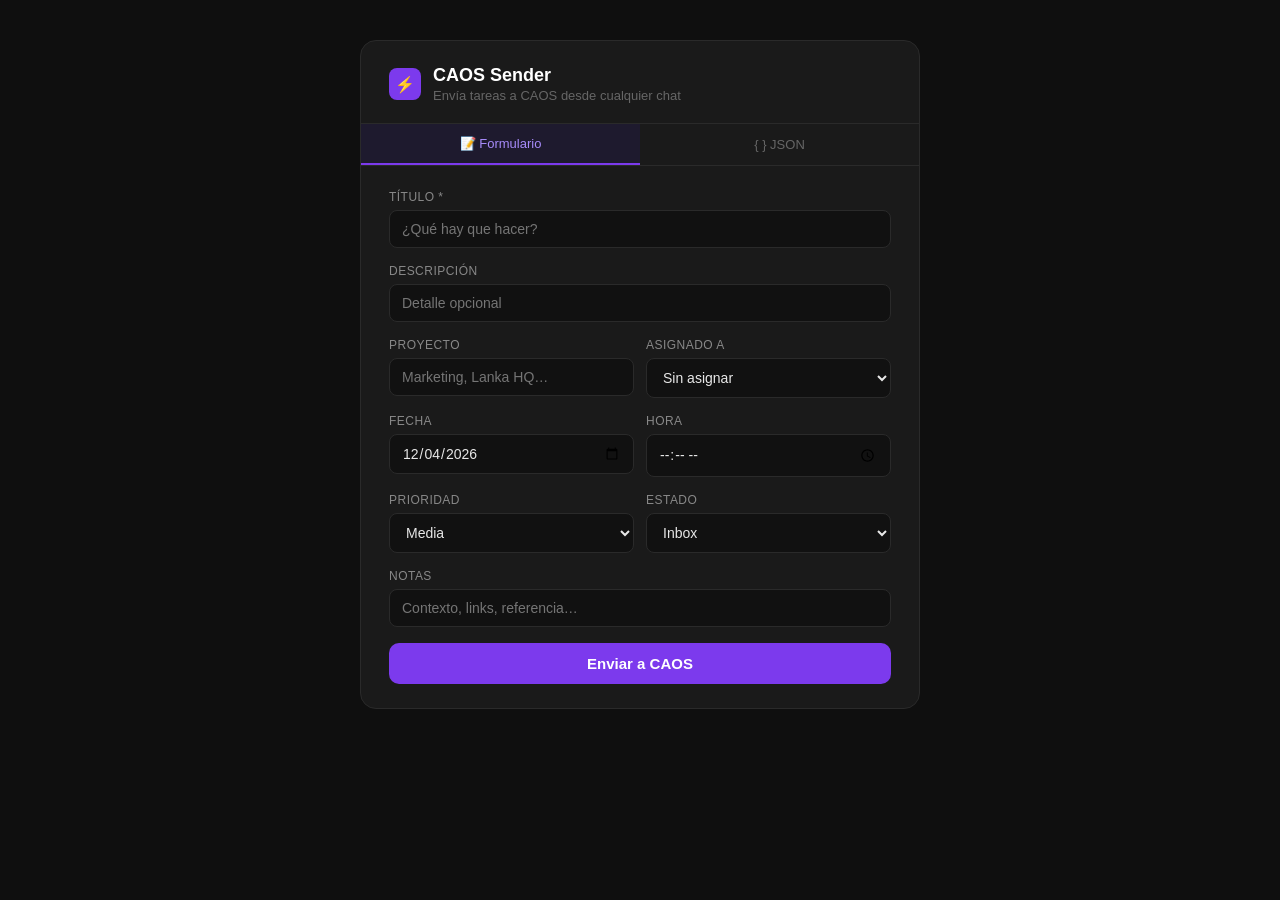
<file: sender.html>
<!DOCTYPE html>
<html lang="es">
<head>
<meta charset="UTF-8">
<meta name="viewport" content="width=device-width, initial-scale=1.0">
<title>CAOS Sender</title>
<style>
  * { box-sizing: border-box; margin: 0; padding: 0; }
  body {
    font-family: -apple-system, BlinkMacSystemFont, 'Segoe UI', sans-serif;
    background: #0f0f0f;
    color: #e8e8e8;
    min-height: 100vh;
    display: flex;
    align-items: flex-start;
    justify-content: center;
    padding: 40px 16px;
  }
  .card {
    background: #1a1a1a;
    border: 1px solid #2a2a2a;
    border-radius: 16px;
    width: 100%;
    max-width: 560px;
    overflow: hidden;
  }
  .header {
    padding: 24px 28px 20px;
    border-bottom: 1px solid #2a2a2a;
    display: flex;
    align-items: center;
    gap: 12px;
  }
  .logo {
    width: 32px; height: 32px;
    background: #7c3aed;
    border-radius: 8px;
    display: flex; align-items: center; justify-content: center;
    font-size: 16px;
  }
  .header h1 { font-size: 18px; font-weight: 600; color: #fff; }
  .header span { font-size: 13px; color: #666; margin-top: 2px; display: block; }
  .tabs {
    display: flex;
    border-bottom: 1px solid #2a2a2a;
  }
  .tab {
    flex: 1;
    padding: 12px;
    text-align: center;
    font-size: 13px;
    font-weight: 500;
    color: #666;
    cursor: pointer;
    transition: all 0.15s;
    border: none;
    background: none;
  }
  .tab.active {
    color: #a78bfa;
    border-bottom: 2px solid #7c3aed;
    background: #1e1a2e;
  }
  .tab:hover:not(.active) { color: #999; background: #222; }
  .body { padding: 24px 28px; }
  .field { margin-bottom: 16px; }
  label {
    display: block;
    font-size: 12px;
    font-weight: 500;
    color: #888;
    margin-bottom: 6px;
    text-transform: uppercase;
    letter-spacing: 0.04em;
  }
  input, select, textarea {
    width: 100%;
    background: #111;
    border: 1px solid #2a2a2a;
    border-radius: 8px;
    padding: 10px 12px;
    font-size: 14px;
    color: #e8e8e8;
    outline: none;
    transition: border-color 0.15s;
    font-family: inherit;
  }
  input:focus, select:focus, textarea:focus {
    border-color: #7c3aed;
  }
  select option { background: #1a1a1a; }
  textarea {
    min-height: 160px;
    resize: vertical;
    font-family: 'SF Mono', 'Fira Code', monospace;
    font-size: 13px;
    line-height: 1.5;
  }
  .row { display: grid; grid-template-columns: 1fr 1fr; gap: 12px; }
  .btn {
    width: 100%;
    padding: 12px;
    background: #7c3aed;
    color: #fff;
    border: none;
    border-radius: 10px;
    font-size: 15px;
    font-weight: 600;
    cursor: pointer;
    margin-top: 8px;
    transition: background 0.15s;
    display: flex;
    align-items: center;
    justify-content: center;
    gap: 8px;
  }
  .btn:hover { background: #6d28d9; }
  .btn:disabled { background: #333; color: #666; cursor: not-allowed; }
  .status {
    margin-top: 16px;
    padding: 12px 16px;
    border-radius: 10px;
    font-size: 14px;
    display: none;
    align-items: flex-start;
    gap: 10px;
  }
  .status.ok { display: flex; background: #0d2b1a; border: 1px solid #166534; color: #4ade80; }
  .status.err { display: flex; background: #2b0d0d; border: 1px solid #991b1b; color: #f87171; }
  .status-icon { font-size: 16px; margin-top: 1px; flex-shrink: 0; }
  .status-body { flex: 1; }
  .status-title { font-weight: 600; }
  .status-msg { font-size: 13px; opacity: 0.8; margin-top: 2px; }
  .hint {
    font-size: 12px;
    color: #555;
    margin-top: 6px;
    line-height: 1.5;
  }
  .panel { display: none; }
  .panel.active { display: block; }
  .spinner {
    width: 16px; height: 16px;
    border: 2px solid rgba(255,255,255,0.3);
    border-top-color: #fff;
    border-radius: 50%;
    animation: spin 0.6s linear infinite;
    display: none;
  }
  @keyframes spin { to { transform: rotate(360deg); } }
</style>
</head>
<body>
<div class="card">
  <div class="header">
    <div class="logo">⚡</div>
    <div>
      <h1>CAOS Sender</h1>
      <span>Envía tareas a CAOS desde cualquier chat</span>
    </div>
  </div>

  <div class="tabs">
    <button class="tab active" onclick="switchTab('form')">📝 Formulario</button>
    <button class="tab" onclick="switchTab('json')">{ } JSON</button>
  </div>

  <!-- FORMULARIO -->
  <div id="panel-form" class="panel active body">
    <div class="field">
      <label>Título *</label>
      <input id="f-title" type="text" placeholder="¿Qué hay que hacer?">
    </div>
    <div class="field">
      <label>Descripción</label>
      <input id="f-desc" type="text" placeholder="Detalle opcional">
    </div>
    <div class="row">
      <div class="field">
        <label>Proyecto</label>
        <input id="f-project" type="text" placeholder="Marketing, Lanka HQ…">
      </div>
      <div class="field">
        <label>Asignado a</label>
        <select id="f-assignee">
          <option value="">Sin asignar</option>
          <option value="Paola">Paola</option>
          <option value="Mathias">Mathias</option>
          <option value="Ambos">Ambos</option>
        </select>
      </div>
    </div>
    <div class="row">
      <div class="field">
        <label>Fecha</label>
        <input id="f-date" type="date">
      </div>
      <div class="field">
        <label>Hora</label>
        <input id="f-time" type="time">
      </div>
    </div>
    <div class="row">
      <div class="field">
        <label>Prioridad</label>
        <select id="f-priority">
          <option value="media">Media</option>
          <option value="alta">Alta</option>
          <option value="baja">Baja</option>
        </select>
      </div>
      <div class="field">
        <label>Estado</label>
        <select id="f-status">
          <option value="inbox">Inbox</option>
          <option value="todo">Todo</option>
          <option value="doing">Doing</option>
        </select>
      </div>
    </div>
    <div class="field">
      <label>Notas</label>
      <input id="f-notes" type="text" placeholder="Contexto, links, referencia…">
    </div>
    <button class="btn" id="btn-form" onclick="sendForm()">
      <span class="spinner" id="spin-form"></span>
      <span id="btn-form-label">Enviar a CAOS</span>
    </button>
    <div class="status" id="status-form">
      <span class="status-icon"></span>
      <div class="status-body">
        <div class="status-title"></div>
        <div class="status-msg"></div>
      </div>
    </div>
  </div>

  <!-- JSON -->
  <div id="panel-json" class="panel body">
    <div class="field">
      <label>Pega el JSON de Claude</label>
      <textarea id="j-input" placeholder='{
  "title": "Nombre de la tarea",
  "project": "Marketing",
  "assignee": "Paola",
  "date": "2026-06-25",
  "priority": "alta"
}'></textarea>
      <p class="hint">Puedes pegar un objeto JSON individual o un array de tareas [ {...}, {...} ] para enviar varias a la vez.</p>
    </div>
    <button class="btn" id="btn-json" onclick="sendJSON()">
      <span class="spinner" id="spin-json"></span>
      <span id="btn-json-label">Enviar a CAOS</span>
    </button>
    <div class="status" id="status-json">
      <span class="status-icon"></span>
      <div class="status-body">
        <div class="status-title"></div>
        <div class="status-msg"></div>
      </div>
    </div>
  </div>
</div>

<script>
const API = 'https://tmypjnoapglzdidrurqq.supabase.co/functions/v1/add-task';
const KEY = 'caos_sk_lnk_7xK9mP2vQr3bN8dTw';

function switchTab(tab) {
  document.querySelectorAll('.tab').forEach((t, i) => t.classList.toggle('active', (tab === 'form' ? 0 : 1) === i));
  document.getElementById('panel-form').classList.toggle('active', tab === 'form');
  document.getElementById('panel-json').classList.toggle('active', tab === 'json');
}

async function post(payload) {
  const res = await fetch(API, {
    method: 'POST',
    headers: { 'Content-Type': 'application/json', 'x-api-key': KEY },
    body: JSON.stringify({ ...payload, source: payload.source || 'caos-sender' })
  });
  const data = await res.json();
  if (!res.ok) throw new Error(data.error || `Error ${res.status}`);
  return data;
}

function setStatus(id, type, title, msg) {
  const el = document.getElementById('status-' + id);
  el.className = 'status ' + type;
  el.querySelector('.status-icon').textContent = type === 'ok' ? '✓' : '✗';
  el.querySelector('.status-title').textContent = title;
  el.querySelector('.status-msg').textContent = msg;
}

function setLoading(id, loading) {
  document.getElementById('btn-' + id).disabled = loading;
  document.getElementById('spin-' + id).style.display = loading ? 'block' : 'none';
  document.getElementById('btn-' + id + '-label').textContent = loading ? 'Enviando…' : 'Enviar a CAOS';
}

async function sendForm() {
  const title = document.getElementById('f-title').value.trim();
  if (!title) { setStatus('form', 'err', 'Falta el título', 'El título es obligatorio.'); return; }
  const payload = {
    title,
    description: document.getElementById('f-desc').value.trim(),
    project:     document.getElementById('f-project').value.trim(),
    assignee:    document.getElementById('f-assignee').value,
    date:        document.getElementById('f-date').value,
    time:        document.getElementById('f-time').value,
    priority:    document.getElementById('f-priority').value,
    status:      document.getElementById('f-status').value,
    notes:       document.getElementById('f-notes').value.trim(),
  };
  setLoading('form', true);
  document.getElementById('status-form').className = 'status';
  try {
    const data = await post(payload);
    setStatus('form', 'ok', '¡Tarea enviada!', data.message || `"${title}" añadida a CAOS`);
    document.getElementById('f-title').value = '';
    document.getElementById('f-desc').value = '';
    document.getElementById('f-notes').value = '';
  } catch(e) {
    setStatus('form', 'err', 'Error al enviar', e.message);
  } finally {
    setLoading('form', false);
  }
}

async function sendJSON() {
  const raw = document.getElementById('j-input').value.trim();
  if (!raw) { setStatus('json', 'err', 'JSON vacío', 'Pega el JSON generado por Claude.'); return; }
  let parsed;
  try { parsed = JSON.parse(raw); } catch(e) { setStatus('json', 'err', 'JSON inválido', e.message); return; }
  const tasks = Array.isArray(parsed) ? parsed : [parsed];
  setLoading('json', true);
  document.getElementById('status-json').className = 'status';
  try {
    let ok = 0, fail = 0;
    for (const t of tasks) {
      try { await post(t); ok++; }
      catch(e) { fail++; console.error(t.title, e.message); }
    }
    if (fail === 0) {
      setStatus('json', 'ok', `${ok} tarea${ok > 1 ? 's' : ''} enviada${ok > 1 ? 's' : ''}`, 'Todo entró correctamente a CAOS.');
      document.getElementById('j-input').value = '';
    } else {
      setStatus('json', 'err', `${ok} enviadas, ${fail} fallaron`, 'Revisa la consola para ver cuáles fallaron.');
    }
  } finally {
    setLoading('json', false);
  }
}

// Set today as default date
document.getElementById('f-date').value = new Date().toISOString().split('T')[0];
</script>
</body>
</html>
</file>
